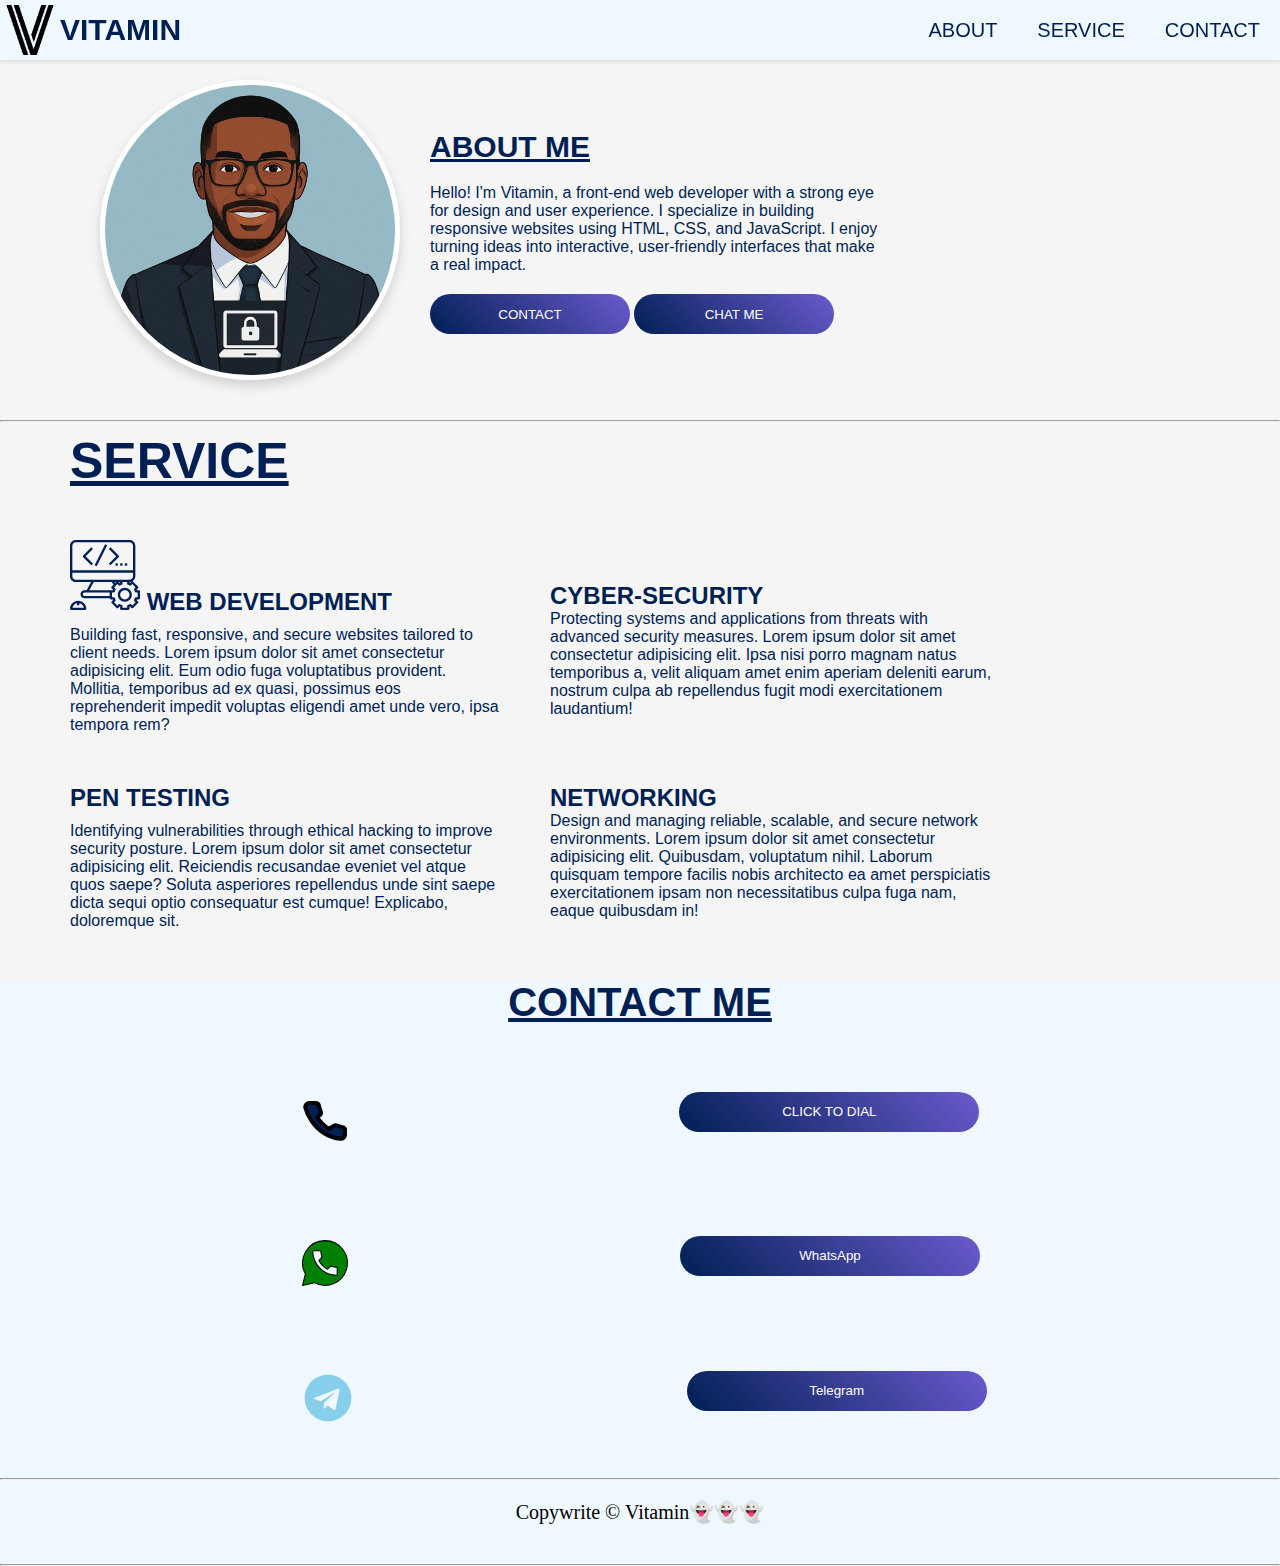
<file: index.html>
<!DOCTYPE html>
<html lang="en">
<head>
    <meta charset="UTF-8">
    <meta name="viewport" content="width=device-width, initial-scale=1.0">
    <title>Document</title>
    <link rel="stylesheet" href="portfolio1.css">
    <link rel="stylesheet" href="https://cdnjs.cloudflare.com/ajax/libs/font-awesome/6.4.0/css/all.min.css">
</head>
<body>
    <nav>
        <img src="download (5).png" alt=""> 
        <h1 class="home-link">VITAMIN</h1>
        <input id="check" type="checkbox">
        <label class="open" for="check">&#9776</label>
        <label class="overlay" for="check"></label>
        <div class="link-container">
            <a href="#about">ABOUT</a>
            <a href="#service">SERVICE</a>
            <!-- <a href="#skill">SKILLS</a> -->
            <a href="#contact">CONTACT</a>
        </div>
    </nav>
    <section>
        <div class="avatar">
        <img src="IMG-20250820-WA0316.jpg" alt="">
        </div>
        <div class="text1">
            <h1 id="about">ABOUT ME</h1>
            <p>Hello! I'm Vitamin, a front-end web developer with a strong eye for design and user experience. I specialize in building responsive websites using HTML, CSS, and JavaScript. I enjoy turning ideas into interactive, user-friendly interfaces that make a real impact.</p>
            <div class="btn">
                <a href="tel:+2348103826473"><button>CONTACT</button></a>
                <a href="https://wa.me/2348103826473?text=Hello,%20I'm%20interested%20in%20working%20with%20you%20to%20design%20a%20website.%20Could%20you%20please%20share%20more%20details%20about%20your%20services?"><button>CHAT ME</button></a>
            </div>
        </div>
    </section>
    <hr>
    <header>
        <div class="ff">
        <div class="text2">
            <h1 id="service">SERVICE</h1>
            <h2>
<svg fill="#000000" version="1.1" id="Layer_1" xmlns="http://www.w3.org/2000/svg" xmlns:xlink="http://www.w3.org/1999/xlink" 
	 viewBox="0 0 480 480" xml:space="preserve">
<g>
	<g>
		<path d="M56,416c-30.872,0-56,25.128-56,56c0,4.424,3.576,8,8,8h96c4.424,0,8-3.576,8-8C112,441.128,86.872,416,56,416z
			 M16.808,464C19.992,448.36,32.36,436.072,48,432.88V448h16v-15.12c15.64,3.2,28.008,15.48,31.192,31.12H16.808z"/>
	</g>
</g>
<g>
	<g>
		<path d="M472,344h-14.032c-0.44-1.112-0.896-2.216-1.392-3.328l9.928-9.928c3.128-3.128,3.128-8.184,0-11.312l-33.936-33.936
			c-1.656-1.656-3.84-2.376-6.008-2.272C439.24,276.496,448,263.32,448,248V40c0-22.056-17.944-40-40-40H40C17.944,0,0,17.944,0,40
			v208c0,22.056,17.944,40,40,40h104.4l-30.224,56H112h-12c-15.44,0-28,12.56-28,28s12.56,28,28,28h172c0,4.424,3.576,8,8,8h14.032
			c0.44,1.112,0.896,2.216,1.392,3.328l-9.928,9.928c-3.128,3.128-3.128,8.184,0,11.312l33.936,33.936
			c3.128,3.128,8.184,3.128,11.312,0l9.928-9.928c1.112,0.496,2.216,0.952,3.328,1.392V472c0,4.424,3.576,8,8,8h48
			c4.424,0,8-3.576,8-8v-14.032c1.112-0.44,2.216-0.896,3.328-1.392l9.928,9.928c3.128,3.128,8.184,3.128,11.312,0l33.936-33.936
			c3.128-3.128,3.128-8.184,0-11.312l-9.928-9.928c0.496-1.112,0.952-2.216,1.392-3.328H472c4.424,0,8-3.576,8-8v-48
			C480,347.576,476.424,344,472,344z M16,40c0-13.232,10.768-24,24-24h368c13.232,0,24,10.768,24,24v168H16V40z M40,272
			c-13.232,0-24-10.768-24-24v-24h416v24c0,13.232-10.768,24-24,24h-8h-48h-61.808H157.808H40z M421.152,285.6l-9.824,9.824
			c-1.112-0.496-2.216-0.952-3.328-1.392V288C412.632,288,417.008,287.056,421.152,285.6z M344,288v6.032
			c-1.112,0.44-2.216,0.896-3.328,1.392L333.248,288H344z M316.92,288l-6.896,6.896L305.328,288H316.92z M272,384H100
			c-6.616,0-12-5.384-12-12c0-6.616,5.384-12,12-12h12h6.944H272V384z M132.356,343.992L162.576,288h123.392l12.544,18.408
			l-13.016,13.016c-3.128,3.128-3.128,8.184,0,11.312l9.928,9.928c-0.496,1.112-0.952,2.216-1.392,3.328H280H132.356z M464,392
			h-11.672c-3.496,0-6.576,2.264-7.632,5.592c-1.216,3.864-2.856,7.8-4.88,11.672c-1.616,3.104-1.032,6.888,1.44,9.36l8.288,8.288
			l-22.624,22.624l-8.288-8.288c-2.48-2.472-6.256-3.048-9.36-1.44c-3.872,2.024-7.808,3.664-11.672,4.88
			c-3.336,1.064-5.6,4.144-5.6,7.64V464h-32v-11.672c0-3.496-2.264-6.576-5.592-7.632c-3.864-1.216-7.8-2.856-11.672-4.88
			c-3.104-1.608-6.888-1.032-9.36,1.44l-8.288,8.288l-22.624-22.624l8.288-8.288c2.472-2.472,3.056-6.256,1.44-9.36
			c-2.024-3.872-3.664-7.808-4.88-11.672c-1.064-3.336-4.144-5.6-7.64-5.6H288v-32h11.672c3.496,0,6.576-2.264,7.632-5.592
			c1.216-3.864,2.856-7.8,4.88-11.672c1.616-3.104,1.032-6.888-1.44-9.36l-8.288-8.288l22.624-22.624l8.288,8.288
			c2.472,2.48,6.256,3.056,9.36,1.44c3.872-2.024,7.808-3.664,11.672-4.88c3.336-1.064,5.6-4.144,5.6-7.64V288h32v11.672
			c0,3.496,2.264,6.576,5.592,7.632c3.864,1.216,7.8,2.856,11.672,4.88c3.104,1.616,6.88,1.04,9.36-1.44l8.288-8.288l22.624,22.624
			l-8.288,8.288c-2.472,2.472-3.056,6.256-1.44,9.36c2.024,3.872,3.664,7.808,4.88,11.672c1.064,3.336,4.144,5.6,7.64,5.6H464V392z"
			/>
	</g>
</g>
<g>
	<g>
		<path d="M376,328c-26.472,0-48,21.528-48,48s21.528,48,48,48s48-21.528,48-48S402.472,328,376,328z M376,408
			c-17.648,0-32-14.352-32-32s14.352-32,32-32s32,14.352,32,32S393.648,408,376,408z"/>
	</g>
</g>
<g>
	<g>
		<path d="M157.656,61.656l-11.312-11.312l-56,56c-3.128,3.128-3.128,8.184,0,11.312l56,56l11.312-11.312L107.312,112
			L157.656,61.656z"/>
	</g>
</g>
<g>
	<g>
		<path d="M333.656,106.344l-56-56l-11.312,11.312L316.688,112l-50.344,50.344l11.312,11.312l56-56
			C336.784,114.528,336.784,109.472,333.656,106.344z"/>
	</g>
</g>
<g>
	<g>
		<rect x="131.509" y="96.019" transform="matrix(0.4472 -0.8944 0.8944 0.4472 24.1457 247.1068)" width="160.955" height="16"/>
	</g>
</g>
<g>
	<g>
		<rect x="312" y="160" width="16" height="16"/>
	</g>
</g>
<g>
	<g>
		<rect x="344" y="160" width="16" height="16"/>
	</g>
</g>
<g>
	<g>
		<rect x="376" y="160" width="16" height="16"/>
	</g>
</g>
</svg> WEB DEVELOPMENT</h2>
            <P>Building fast, responsive, and secure websites tailored to client needs. Lorem ipsum dolor sit amet consectetur adipisicing elit. Eum odio fuga voluptatibus provident. Mollitia, temporibus ad ex quasi, possimus eos reprehenderit impedit voluptas eligendi amet unde vero, ipsa tempora rem?</P>
        </div>
        <div class="text3">
            <h2>CYBER-SECURITY</h2>
            <p>Protecting systems and applications from threats with advanced security measures. Lorem ipsum dolor sit amet consectetur adipisicing elit. Ipsa nisi porro magnam natus temporibus a, velit aliquam amet enim aperiam deleniti earum, nostrum culpa ab repellendus fugit modi exercitationem laudantium!</p>
        </div>
        </div>
        <div class="fm">
            <div class="text4">
                <h2>PEN TESTING</h2>
                <p>Identifying vulnerabilities through ethical hacking to improve security posture. Lorem ipsum dolor sit amet consectetur adipisicing elit. Reiciendis recusandae eveniet vel atque quos saepe? Soluta asperiores repellendus unde sint saepe dicta sequi optio consequatur est cumque! Explicabo, doloremque sit.</p>
            </div>
            <div class="text5">
                <h2>NETWORKING</h2>
                <P>Design and managing reliable, scalable, and secure network environments. Lorem ipsum dolor sit amet consectetur adipisicing elit. Quibusdam, voluptatum nihil. Laborum quisquam tempore facilis nobis architecto ea amet perspiciatis exercitationem ipsam non necessitatibus culpa fuga nam, eaque quibusdam in!</P>
            </div>
        </div>
    </header>
    <footer>
        <h1>CONTACT ME</h1>
        <div class="first-contact">
        <p><svg xmlns="http://www.w3.org/2000/svg" width="48" height="48" fill="none" stroke="currentColor" stroke-width="2" stroke-linecap="round" stroke-linejoin="round" viewBox="0 0 24 24">
  <path d="M22 16.92v3a2 2 0 0 1-2.18 2 19.8 19.8 0 0 1-8.63-3.07 19.5 19.5 0 0 1-6-6A19.8 19.8 0 0 1 2.11 6.18 2 2 0 0 1 4.11 4h3a2 2 0 0 1 2 1.72c.12.81.37 1.59.73 2.32a2 2 0 0 1-.45 2.11L8.09 11a16 16 0 0 0 6 6l1.85-1.3a2 2 0 0 1 2.11-.45c.73.36 1.51.61 2.32.73A2 2 0 0 1 22 16.92z"/>
</svg>
</p>
        <a href="tel:+2348103826473"><button>CLICK TO DIAL</button></a></button>
</div>
        <div class="second-contact">
            <p><svg width="50px" height="50px" viewBox="0 0 48 48" id="Layer_2" data-name="Layer 2" xmlns="http://www.w3.org/2000/svg"><defs><style>.cls-1{fill:green;stroke:#000000;stroke-linecap:round;stroke-linejoin:round;}</style></defs><path class="cls-1" d="M24,2.5A21.52,21.52,0,0,0,5.15,34.36L2.5,45.5l11.14-2.65A21.5,21.5,0,1,0,24,2.5ZM13.25,12.27h5.86a1,1,0,0,1,1,1,10.4,10.4,0,0,0,.66,3.91,1.93,1.93,0,0,1-.66,2.44l-2.05,2a18.6,18.6,0,0,0,3.52,4.79A18.6,18.6,0,0,0,26.35,30l2-2.05c1-1,1.46-1,2.44-.66a10.4,10.4,0,0,0,3.91.66,1.05,1.05,0,0,1,1,1v5.86a1.05,1.05,0,0,1-1,1,23.68,23.68,0,0,1-15.64-6.84,23.6,23.6,0,0,1-6.84-15.64A1.07,1.07,0,0,1,13.25,12.27Z"/></svg></p>
            <a href="https://wa.me/2348103826473?text=Hello,%20I'm%20interested%20in%20working%20with%20you%20to%20design%20a%20website.%20Could%20you%20please%20share%20more%20details%20about%20your%20services?"><button>WhatsApp</button></a>
        </div>
        <div class="third-contact">
            <p><svg width="70px" height="70px" viewBox="0 0 24 24" fill="none" xmlns="http://www.w3.org/2000/svg">
<path d="M12 4C10.4178 4 8.87103 4.46919 7.55544 5.34824C6.23985 6.22729 5.21447 7.47672 4.60897 8.93853C4.00347 10.4003 3.84504 12.0089 4.15372 13.5607C4.4624 15.1126 5.22433 16.538 6.34315 17.6569C7.46197 18.7757 8.88743 19.5376 10.4393 19.8463C11.9911 20.155 13.5997 19.9965 15.0615 19.391C16.5233 18.7855 17.7727 17.7602 18.6518 16.4446C19.5308 15.129 20 13.5823 20 12C20 9.87827 19.1571 7.84344 17.6569 6.34315C16.1566 4.84285 14.1217 4 12 4ZM15.93 9.48L14.62 15.67C14.52 16.11 14.26 16.21 13.89 16.01L11.89 14.53L10.89 15.46C10.8429 15.5215 10.7824 15.5715 10.7131 15.6062C10.6438 15.6408 10.5675 15.6592 10.49 15.66L10.63 13.66L14.33 10.31C14.5 10.17 14.33 10.09 14.09 10.23L9.55 13.08L7.55 12.46C7.12 12.33 7.11 12.03 7.64 11.83L15.35 8.83C15.73 8.72 16.05 8.94 15.93 9.48Z" fill="#87ceeb"/>
</svg></p>
            <a href="https://t.me/+2347012670322"><button>Telegram</button></a>
        </div>
        <hr>
        <p>Copywrite &copy; Vitamin👻👻👻</p>
        <hr>
    </footer>
</body>

</html>
</file>
<file: portfolio1.css>
*{
    margin: 0;
    padding: 0;
    box-sizing: border-box;
}
body{
    background-color: #F5F5F5;
}
nav{
    height: 60px;
    display: flex;
    justify-content: flex-end;
    align-items: center;
    background-color: aliceblue;
    box-shadow: 0 2px 4px rgba(0, 0, 0, 0.1);
    position: fixed;
    width: 100%;
}
.link-container{
    height: 100%;
    width: 100%;
    display: flex;
    flex-direction: row;
    align-items: center;
    justify-content: flex-end;
}
img{
    height: 60px;
}
nav a{
    height: 100%;
    padding: 0 20px;
    display: flex;
    align-items: center;
    text-decoration: none;
    color: #001F54;
    font-family: 'Franklin Gothic Medium', 'Arial Narrow', Arial, sans-serif;
    font-size: 20px;
    transition: 0.3s;
}
nav a:hover{
    background-color: #ADD8E8;
    color: #1E90FF;
}
nav .home-link{
    margin-right: auto;
    font-size: 30px;
    font-family: "Poppins" , sans-serif;
    color: #001F54;
}
#check{
    display: none;
}
.open{
    padding: 0 20px;
    color: #001F54;
    font-size: 20px;
    display: none;
}
.avatar{
    width: 300px;
    height: 300px;
    border-radius: 50%;
    border: 6px solid #fff;
    align-items: center;
    display: flex;
    justify-content: center;
    box-shadow: 0 6px 12px rgba(0, 0, 0, 0.15);
    margin-left: 100px;
    margin-top: 80px;
}
.avatar img{
    width: 290px;
    height: 290px;
    border-radius: 50%;
}
.text1{
    padding-left: 30px;
    padding-top: 130px;
}
.text1 p{
    font-family: "Poppins" , sans-serif;
    width: 450px;
    padding-top: 20px;
    color: #001F54;
}
.text1 h1{
    font-family: "Poppins" , sans-serif;
    font-size: 30px;
    color: #001F54;
    text-decoration: underline;
}
section{
    display: flex;
}
hr{
    margin-top: 40px;
}
.btn button{
    width: 200px;
    height: 40px;
    background: none;
    border-radius: 20px;
    border: none;
    background: linear-gradient(45deg,  #001F54, #6A5ACD);
    margin-top: 20px;
    transition: 1s;
    color: #fff;
}
.btn button a{
    text-decoration: none;
}
.btn button:hover{
     background: linear-gradient(45deg, #6A5ACD, #001F54);
     transform: scale(1.05);
}
.text2 h1{
    /* text-align: center; */
    font-family: "Poppins", sans-serif;
    font-size: 50px;
    color: #001F54;
    margin-left: 70px;
    text-decoration: underline;
    padding-top: 10px;
}
.text2 h2{
    color: #001F54;
    font-family: "Poppins", sans-serif;
    padding-top: 50px;
    padding-left: 70px;
}
.text2 svg{
    width: 70px;
    fill: #001F54;
}
.text2 p{
    color: #001F54;
    font-family: "Poppins", sans-serif;
    width: 500px;
    padding-top: 10px;
    padding-left: 70px;
}
.text3 h2{
    font-family: "Poppins", sans-serif;
    color: #001F54;
    padding-top: 160px;
    padding-left: 50px;
}
.text3 p{
    font-family: "Poppins", sans-serif;
    color: #001F54;
    width: 500px;
    padding-left: 50px;
}
.ff{
    display: flex;
}
.fm{
    display: flex;
    margin-top: 50px;
}
.text4 h2{
    font-family: "Poppins", sans-serif;
    color: #001F54;
    padding-left: 70px;
}
.text4 p{
    color: #001F54;
    font-family: "Poppins", sans-serif;
    width: 500px;
    padding-top: 10px;
    padding-left: 70px;
}
.text5 h2{
    font-family: "Poppins", sans-serif;
    color: #001F54;
    padding-left: 50px;
}
.text5 p{
    font-family: "Poppins", sans-serif;
    color: #001F54;
    width: 500px;
    padding-left: 50px;
}
footer{
    width: 100%;
    /* height: 581px; */
    bottom: 0;
    background-color: aliceblue;
    margin-top: 50px;
   
}
footer span{
    font-size: 40px;
    color: #001F54;
    font-family: "Poppins", sans-serif;
    font-weight: bold;
}
footer h1{
    font-size: 40px;
    font-family: "Poppins", sans-serif;
    color: #001F54;
    text-decoration: underline;
     text-align: center;
}
.first-contact{
    display: flex;
    align-items: center;
    margin-top: 50px;
    justify-content: space-evenly;
    align-items: center;
}
.first-contact button{
    background: none;
    margin-left: 30px;
    width: 300px;
    height: 40px;
    background: none;
    border-radius: 20px;
    border: none;
    background: linear-gradient(45deg,  #001F54, #6A5ACD);
    transition: 1s;
    color: #fff;
}
.first-contact a{
    text-decoration: none;
}
.first-contact svg{
    fill: #001F54;
}
.first-contact button:hover{
    background: linear-gradient(45deg, #6A5ACD,  #001F54);
}
.second-contact{
    display: flex;
    align-items: center;
    margin-top: 70px;
    justify-content: space-evenly;
    align-items: center;
}
.second-contact button{
    background: none;
    margin-left: 30px;
    width: 300px;
    height: 40px;
    background: none;
    border-radius: 20px;
    border: none;
    background: linear-gradient(45deg,  #001F54, #6A5ACD);
    transition: 1s;
    color: #fff;
}
.second-contact a{
    text-decoration: none;
}
.second-contact button:hover{
    background: linear-gradient(45deg, #6A5ACD,  #001F54);
}
.third-contact{
    display: flex;
    align-items: center;
    margin-top: 50px;
    justify-content: space-evenly;
    align-items: center;
}
.third-contact button{
    background: none;
    margin-left: 30px;
    width: 300px;
    height: 40px;
    background: none;
    border-radius: 20px;
    border: none;
    background: linear-gradient(45deg,  #001F54, #6A5ACD);
    transition: 1s;
    color: #fff;
}
.third-contact a{
    text-decoration: none;
}
.third-contact button:hover{
    background: linear-gradient(45deg, #6A5ACD,  #001F54);
}
footer p{
    text-align: center;
    margin-top: 20px;
    font-size: 20px;
    color: #001F54 sky;
}
@media (max-width:1015px){
    .text2 h2{
        padding-left: 0;
    }
    footer{
        width: 100%;
    }
    .text2 p{
        padding-left: 0;
        width: 450px;
    }
    .text4 h2{
        padding-left: 0;
    }
    .text4 p{
        padding-left: 0;
        width: 450px;
    }    
    .text3 p{
        width: 450px;
    }
}
@media (max-width:965px) {
    .text1 p{
        width: 400px;
    }
    footer{
        width: 100%;
    }
    .avatar{
        margin-left: 50px;
    }
    .text2 p{
        width: 400px;
    }
    .text3 p{
        width: 400px;
    }
    .text4 p{
        width: 400px;
    }
    .text5 p{
        width: 400px;
    }
}
@media (max-width:865px){
    .ff{
        display: grid;
    }
    .text2 h1{
        
    }
    footer{
        width: 100%;
    }
    .text2, .text3{
        margin: 10px auto;
    }
    .text3 h2{
        padding-top: 50px;
        padding-left: 0;
    }
    .text3 p{
        padding-left: 0;
    }
    .fm{
        display: grid;
    }
       .text4 h1{
        
    }
    .text4, .text5{
        margin: 10px auto;
    }
    .text5 h2{
        padding-top: 50px;
        padding-left: 0;
    }
    .text5 p{
        padding-left: 0;
    }
}
@media (max-width:795px){
    .avatar{
        margin-left: 0;
    }
    .text1 p{
        width: 300px;
    }
    footer{
        width: 100%;
    }
}
@media (max-width:645px){
    .link-container{
        flex-direction: column;
        align-items: flex-start;
        position: fixed;
        top: 0;
        right: -100%;
        z-index: 10;
        width: 300px;
        height: 200px;
        margin-top: 60px;
        transition: 0.75s ease-out;
        text-align: center;
        background: linear-gradient(180deg, rgba(41, 34, 141, 0.6), rgba(255, 105,180, 0.6));
    }
    #check:checked ~ .overlay{
         height: 100%;
        width: 100%;
        position: fixed;
        top: 0;
        left: 0;
        z-index: 9;
    }
    footer{
        width: 100%;
    }
        nav a{
        box-sizing: border-box;
        height: auto;
        width: 100%;
        padding: 20px 30px;
        padding-left: 120px;
    }
    .ff{
        display: grid;
    }
    .open{
        display: block;
        padding: 20px;
    }
    #check:checked ~ .link-container{
        right: 0;
    }
    section{
        display: grid;
    } 
    .text1 p{
        width: 500px;
    }
    .avatar {
        margin-left: 120px;
    }
}
@media(max-width:545px){
    .text1 p{
        width: 400px;
    }
    footer{
        width: 100%;
    }
    .text2 p{
        width: 350px;
    }
    .text3 p{
        width: 350px;
    }
    .text4 p{
         width: 350px;
    }
    .text5 p{
         width: 350px;
    }
}
@media (max-width:445px){
    .text1 p{
        width: 300px;
    }
    .avatar{
        margin-left: 20px;
    }
    footer{
        width: 100%;
    }
    .first-contact button{
        width: 200px;
    }
     .second-contact button{
        width: 200px;
    }
     .third-contact button{
        width: 200px;
    }
}
@media (max-width:365px){
    .text1 p{
        width: 250px;
    }
    .avatar{
        margin-left: 20px;
        width: 250px;
        height: 250px;
    }
    .avatar img{
        width: 240px;
        height: 240px;
    }
    .text2 p{
        width: 300px;
    }
    .text3 p{
        width: 300px;
    }
    .text2 h1{
        margin-left: 0;
    }
    .text4 p{
        width: 300px;
    }
    .text5 p{
        width: 300px;
    }
    footer{
        width: 100%;
    }
     .first-contact button{
        width: 200px;
    }
     .second-contact button{
        width: 200px;
    }
     .third-contact button{
        width: 200px;
    }
}
</file>
